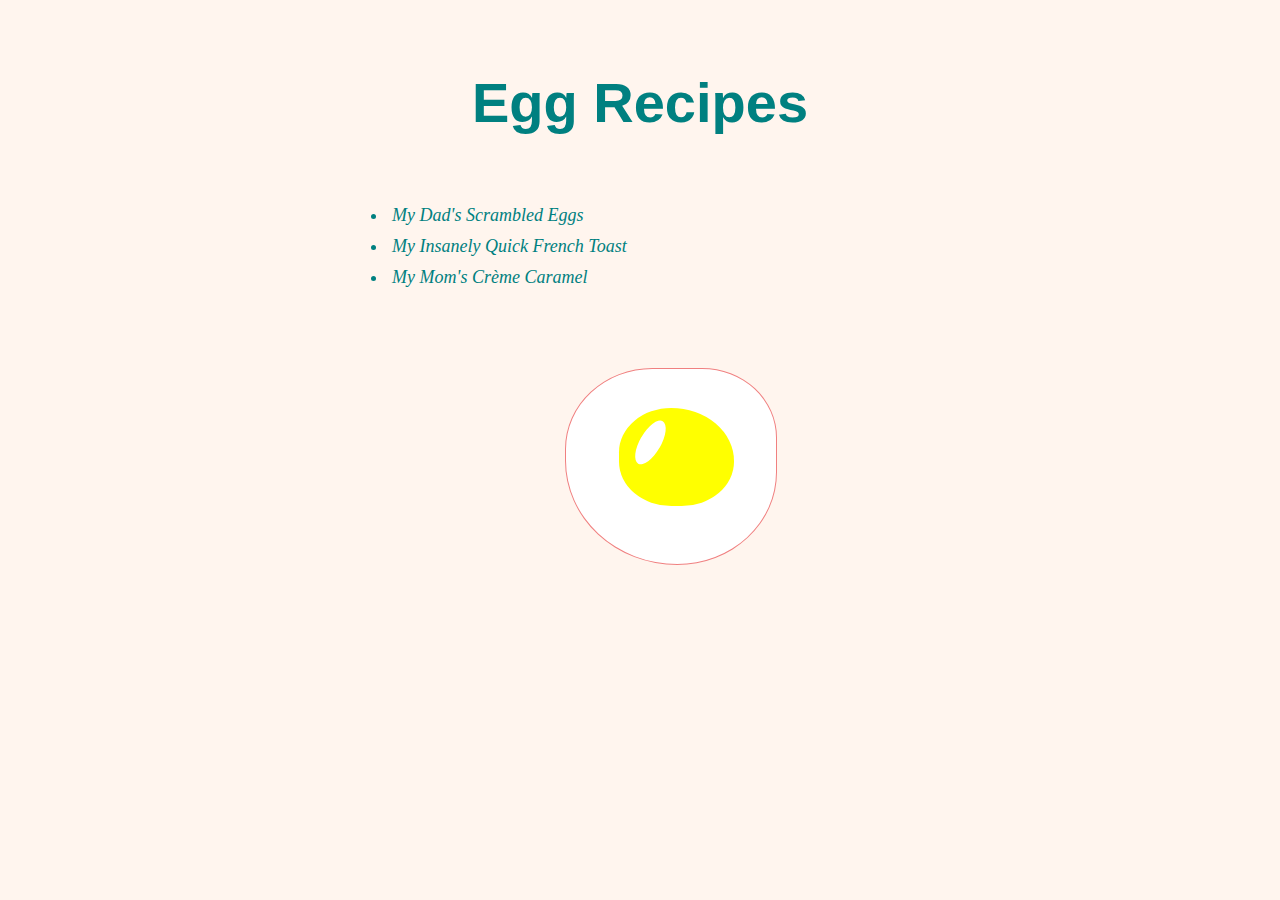
<file: index.html>
<!DOCTYPE html>
<html lang="en">
<head>
    <link rel="stylesheet" href="style.css">
    <meta charset="UTF-8">
    <meta http-equiv="X-UA-Compatible" content="IE=edge">
    <meta name="viewport" content="width=device-width, initial-scale=1.0">
    <title>Egg Recipes</title>
</head>
<body>
    <h1>Egg Recipes</h1>
    <ul class="recipes-list">
        <li><a class="main-page-links" href="recipes/my-dads-scrambled-eggs.html">&nbsp;My Dad's Scrambled Eggs&nbsp;</a></li>
        <li><a class="main-page-links" href="recipes/my-insanely-quick-french-toast.html">&nbsp;My Insanely Quick French Toast&nbsp;</a></li>
        <li><a class="main-page-links" href="recipes/my-moms-creme-caramel.html">&nbsp;My Mom's Crème Caramel&nbsp;</a></li>
    </ul>
    <div class="egg">
        <div class="eggwhite">
          <div class="eggyolk"></div>
            <div class="sparkle"></div>
        </div>
    </div>
</body>
</html>
</file>
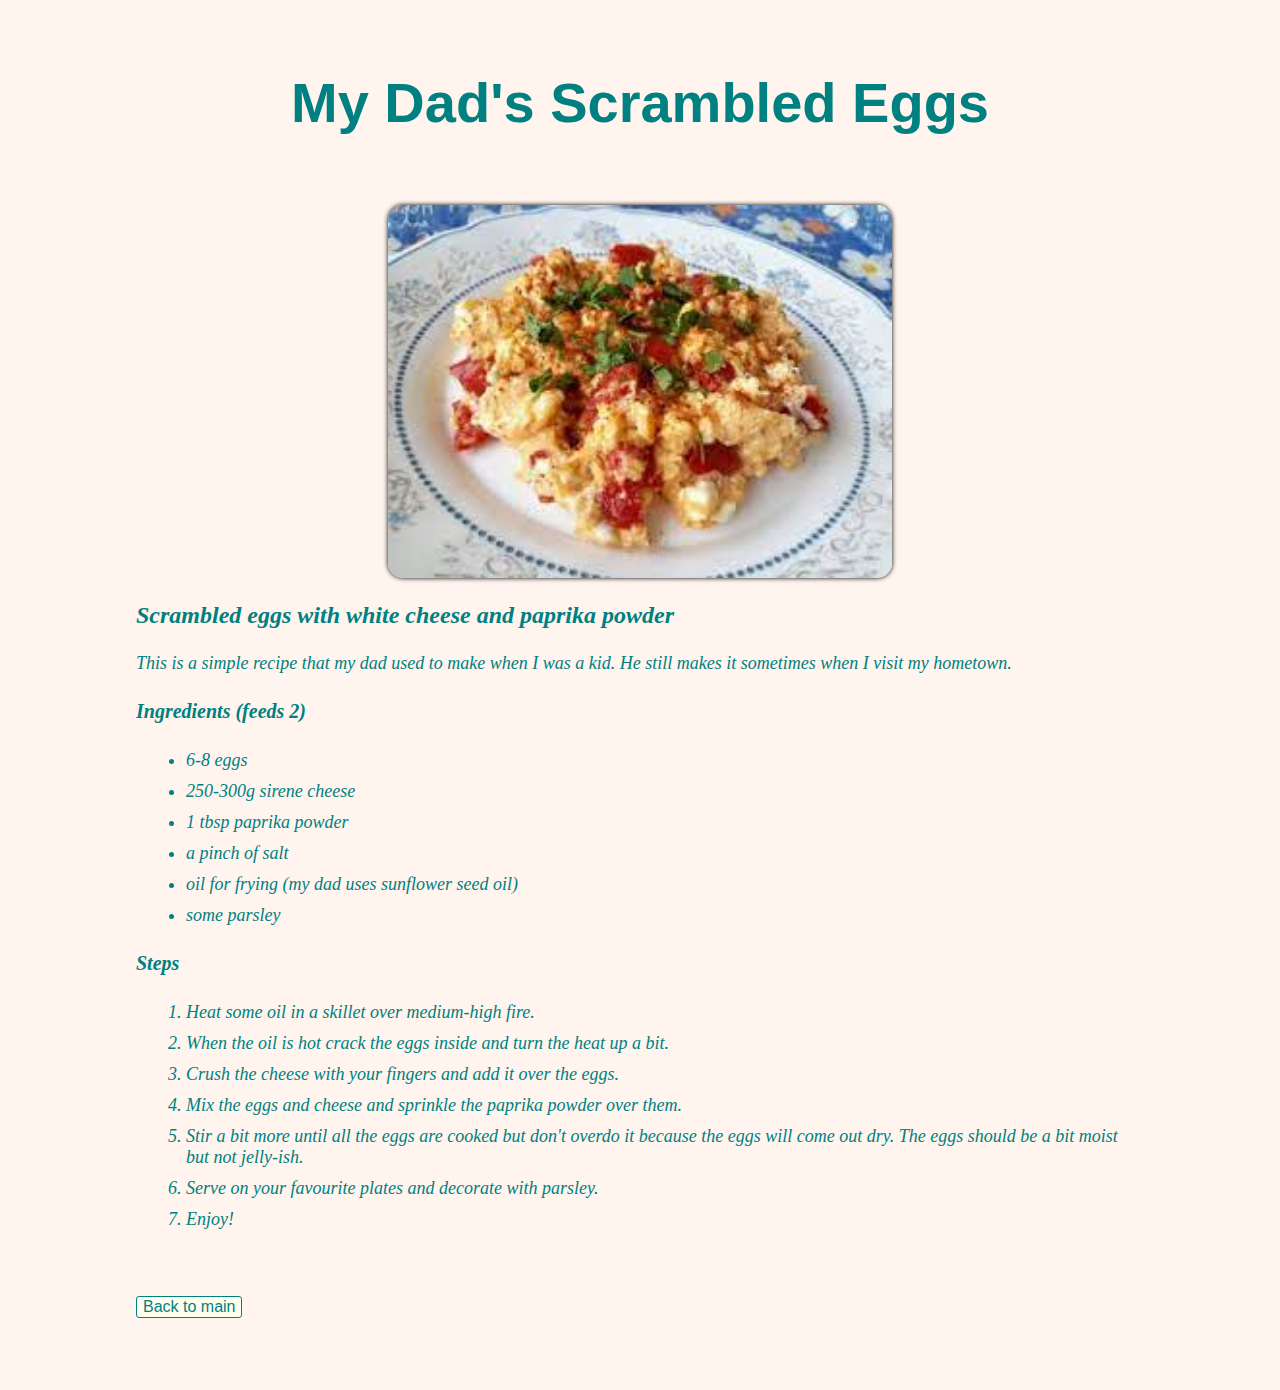
<file: recipes/my-dads-scrambled-eggs.html>
<!DOCTYPE html>
<html lang="en">
<head>
    <link rel="stylesheet" href="../style.css">
    <meta charset="UTF-8">
    <meta http-equiv="X-UA-Compatible" content="IE=edge">
    <meta name="viewport" content="width=device-width, initial-scale=1.0">
    <title>My Dad's Scrambled Eggs</title>
</head>
<body>
    <h1>My Dad's Scrambled Eggs</h1>
    <img src="../img/scrambled-eggs.jpeg" alt="Photo of tasty scrambled eggs.">
    <h3>Scrambled eggs with white cheese and paprika powder</h3>
    <p>This is a simple recipe that my dad used to make when I was a kid. He still makes it sometimes when I visit my hometown.</p>
    <h4>Ingredients (feeds 2)</h4>
    <ul>
        <li>6-8 eggs</li>
        <li>250-300g sirene cheese</li>
        <li>1 tbsp paprika powder</li>
        <li>a pinch of salt</li>
        <li>oil for frying (my dad uses sunflower seed oil)</li>
        <li>some parsley</li>
    </ul>
    <h4>Steps</h4>
    <ol>
        <li>Heat some oil in a skillet over medium-high fire.</li>
        <li>When the oil is hot crack the eggs inside and turn the heat up a bit.</li>
        <li>Crush the cheese with your fingers and add it over the eggs.</li>
        <li>Mix the eggs and cheese and sprinkle the paprika powder over them.</li>
        <li>Stir a bit more until all the eggs are cooked but don't overdo it because the eggs will come out dry. The eggs should be a bit moist but not jelly-ish.</li>
        <li>Serve on your favourite plates and decorate with parsley.</li>
        <li>Enjoy!</li>
    </ol>

    <button><a href="../index.html">Back to main</a></button>

</body>
</html>
</file>
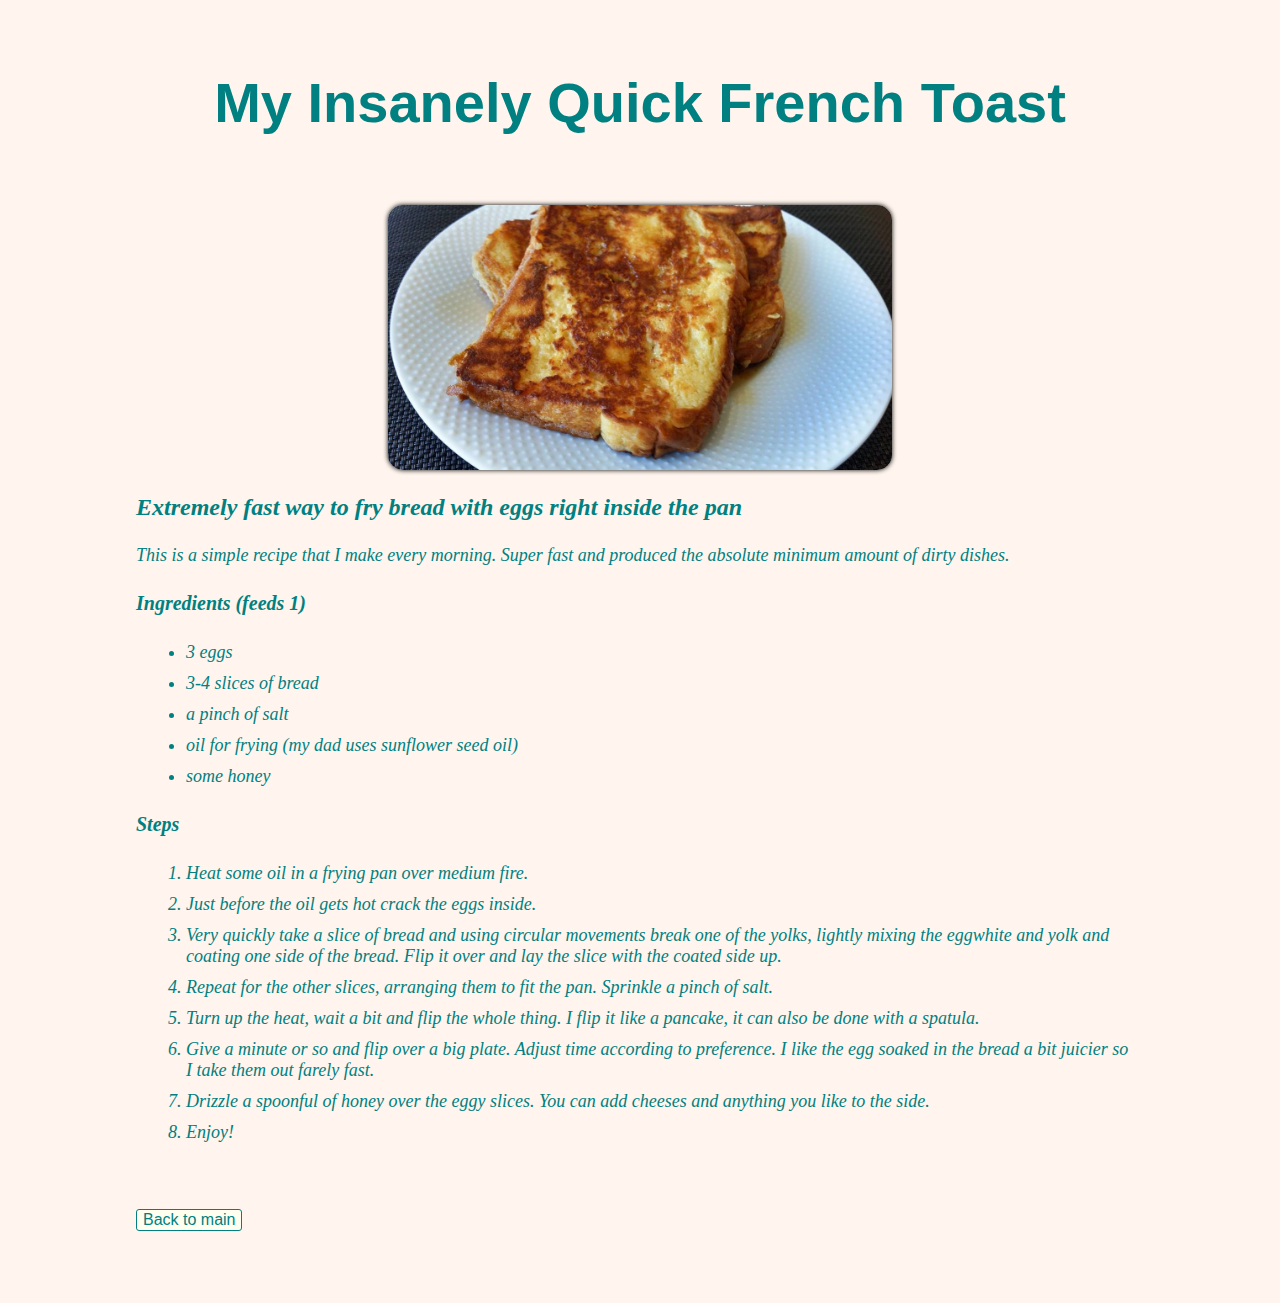
<file: recipes/my-insanely-quick-french-toast.html>
<!DOCTYPE html>
<html lang="en">
<head>
    <link rel="stylesheet" href="../style.css">
    <meta charset="UTF-8">
    <meta http-equiv="X-UA-Compatible" content="IE=edge">
    <meta name="viewport" content="width=device-width, initial-scale=1.0">
    <title>My Insanely Quick French Toast</title>
</head>
<body>
    <h1>My Insanely Quick French Toast</h1>
    <img src="../img/egg-bread.jpg" alt="Photo of tasty fried egg bread.">
    <h3>Extremely fast way to fry bread with eggs right inside the pan</h3>
    <p>This is a simple recipe that I make every morning. Super fast and produced the absolute minimum amount of dirty dishes.</p>
    <h4>Ingredients (feeds 1)</h4>
    <ul>
        <li>3 eggs</li>
        <li>3-4 slices of bread</li>
        <li>a pinch of salt</li>
        <li>oil for frying (my dad uses sunflower seed oil)</li>
        <li>some honey</li>
    </ul>
    <h4>Steps</h4>
    <ol>
        <li>Heat some oil in a frying pan over medium fire.</li>
        <li>Just before the oil gets hot crack the eggs inside.</li>
        <li>Very quickly take a slice of bread and using circular movements break one of the yolks, lightly mixing the eggwhite and yolk and coating one side of the bread. Flip it over and lay the slice with the coated side up.</li>
        <li>Repeat for the other slices, arranging them to fit the pan. Sprinkle a pinch of salt.</li>
        <li>Turn up the heat, wait a bit and flip the whole thing. I flip it like a pancake, it can also be done with a spatula.</li>
        <li>Give a minute or so and flip over a big plate. Adjust time according to preference. I like the egg soaked in the bread a bit juicier so I take them out farely fast.</li>
        <li>Drizzle a spoonful of honey over the eggy slices. You can add cheeses and anything you like to the side. </li>
        <li>Enjoy!</li>
    </ol>

    <button><a href="../index.html">Back to main</a></button>

</body>
</html>
</file>
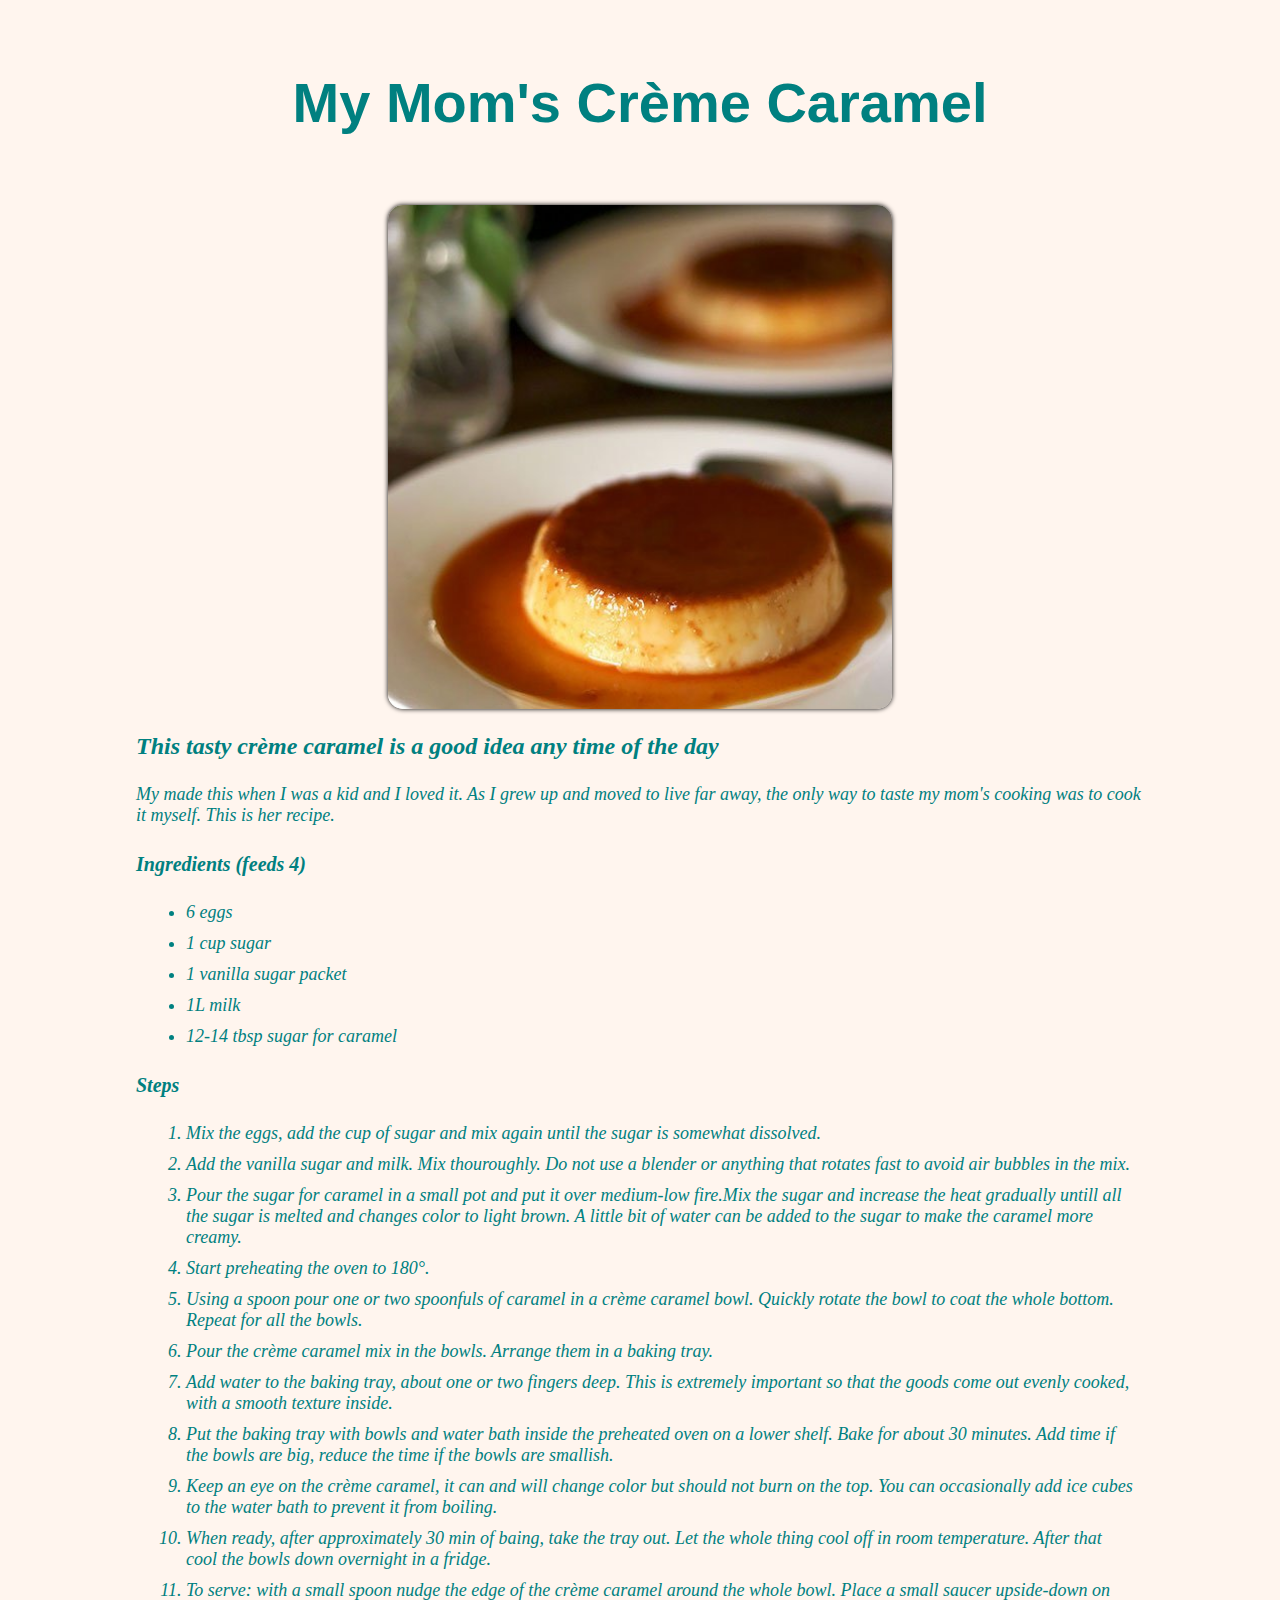
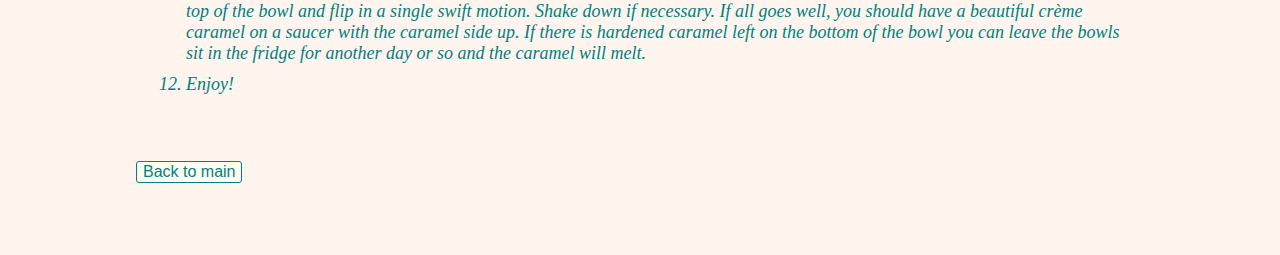
<file: recipes/my-moms-creme-caramel.html>
<!DOCTYPE html>
<html lang="en">
<head>
    <link rel="stylesheet" href="../style.css">
    <meta charset="UTF-8">
    <meta http-equiv="X-UA-Compatible" content="IE=edge">
    <meta name="viewport" content="width=device-width, initial-scale=1.0">
    <title>My Mom's Crème Caramel</title>
</head>
<body>
    <h1>My Mom's Crème Caramel</h1>
    <img src="../img/creme-caramel.jpg" alt="Photo of tasty crème caramel.">
    <h3>This tasty crème caramel is a good idea any time of the day</h3>
    <p>My made this when I was a kid and I loved it. As I grew up and moved to live far away, the only way to taste my mom's cooking was to cook it myself. This is her recipe.</p>
    <h4>Ingredients (feeds 4)</h4>
    <ul>
        <li>6 eggs</li>
        <li>1 cup sugar</li>
        <li>1 vanilla sugar packet</li>
        <li>1L milk</li>
        <li>12-14 tbsp sugar for caramel</li>
    </ul>
    <h4>Steps</h4>
    <ol>
        <li>Mix the eggs, add the cup of sugar and mix again until the sugar is somewhat dissolved.</li>
        <li>Add the vanilla sugar and milk. Mix thouroughly. Do not use a blender or anything that rotates fast to avoid air bubbles in the mix.</li>
        <li>Pour the sugar for caramel in a small pot and put it over medium-low fire.Mix the sugar and increase the heat gradually untill all the sugar is melted and changes color to light brown. A little bit of water can be added to the sugar to make the caramel more creamy.</li>
        <li>Start preheating the oven to 180&deg;.</li>
        <li>Using a spoon pour one or two spoonfuls of caramel in a crème caramel bowl. Quickly rotate the bowl to coat the whole bottom. Repeat for all the bowls.</li>
        <li>Pour the crème caramel mix in the bowls. Arrange them in a baking tray.</li>
        <li>Add water to the baking tray, about one or two fingers deep. This is extremely important so that the goods come out evenly cooked, with a smooth texture inside.</li>
        <li>Put the baking tray with bowls and water bath inside the preheated oven on a lower shelf. Bake for about 30 minutes. Add time if the bowls are big, reduce the time if the bowls are smallish.</li>
        <li>Keep an eye on the crème caramel, it can and will change color but should not burn on the top. You can occasionally add ice cubes to the water bath to prevent it from boiling.</li>
        <li>When ready, after approximately 30 min of baing, take the tray out. Let the whole thing cool off in room temperature. After that cool the bowls down overnight in a fridge.</li>
        <li>To serve: with a small spoon nudge the edge of the crème caramel around the whole bowl. Place a small saucer upside-down on top of the bowl and flip in a single swift motion. Shake down if necessary. If all goes well, you should have a beautiful crème caramel on a saucer with the caramel side up. If there is hardened caramel left on the bottom of the bowl you can leave the bowls sit in the fridge for another day or so and the caramel will melt.</li>
        <li>Enjoy!</li>
    </ol>

    <button><a href="../index.html">Back to main</a></button>

</body>
</html>
</file>
<file: style.css>
body {
    font-family: 'Times New Roman', fantasy;
    background-color: seashell;
    color: teal;
    padding: 0% 10% 5% 10%;
}

h1 {
    font-family: cursive, sans-serif;
    text-align: center;
    font-size: 56px;
    margin: 70px;
}

h3 {
    font-size: 24px;
    font-style: italic;
}

h4 {
    font-size: 20px;
    font-style: italic;
}

p {
    font-size: 18px; 
    font-style: italic;
}

li {
    margin: 10px;
    font-size: 18px;
    font-style: italic;
}

a {
    text-decoration: none;
    color: teal;
}

.main-page-links:hover {
    text-decoration: underline;
}

.recipes-list {
    margin-left: 20%;
    font-size: 24px; 
}

img {
    width: 50%;
    height: auto;
    display:block;
    margin: 0px auto 0px auto;
    border-radius: 15px;
    color: black;
    box-shadow: 0px 0px 5px;
}

button {
    background-color: ivory;
    border: teal 1px solid;
    border-radius: 3px;
    font-size: 16px;
    text-decoration: none;
    margin-top: 50px;
}

button:hover {
    box-shadow: 0px 0px 5px;
    color: grey;
}

.egg {
    position: relative;
    margin: auto;
    display: block;
    margin-top: 5%;
    width: 300px;
    height: 300px;
  }
  
  .eggwhite {
    top: 10%;
    left: 25%;
    background-color: white;
    width: 70%;
    height: 65%;
    border: lightcoral 1px solid;
    border-radius: 70% 60% 80% 90%;
  }
  
  .eggyolk {
    top: 20%;
    left: 25%;
    background-color: yellow;
    width: 55%;
    height: 50%;
    border-radius: 100% 120% 100% 100%;
  }

  .sparkle {
    top: 25%;
    left: 35%;
    background: white;
    width: 10%;
    height: 25%;
    border-radius: 50%;
    rotate: 30deg;
  }
  
  .egg * {
    position: absolute;
  }
</file>
